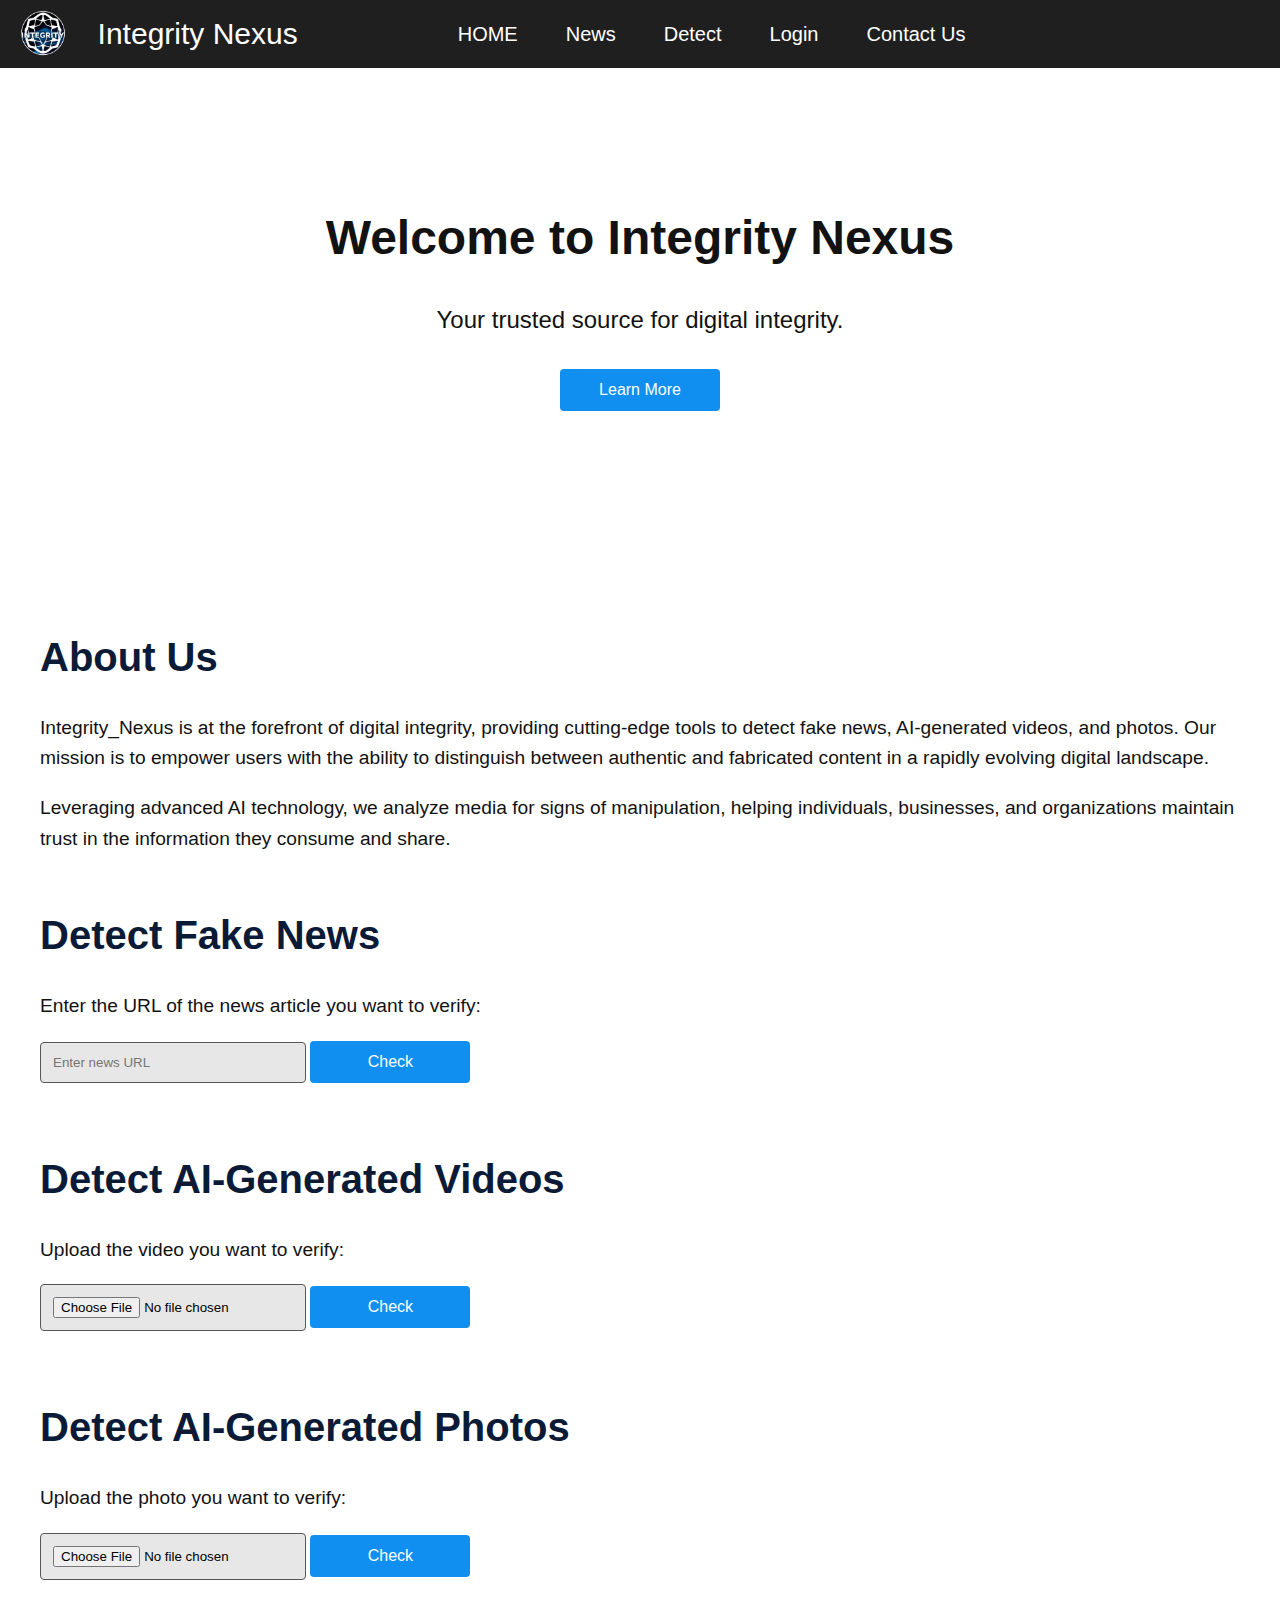
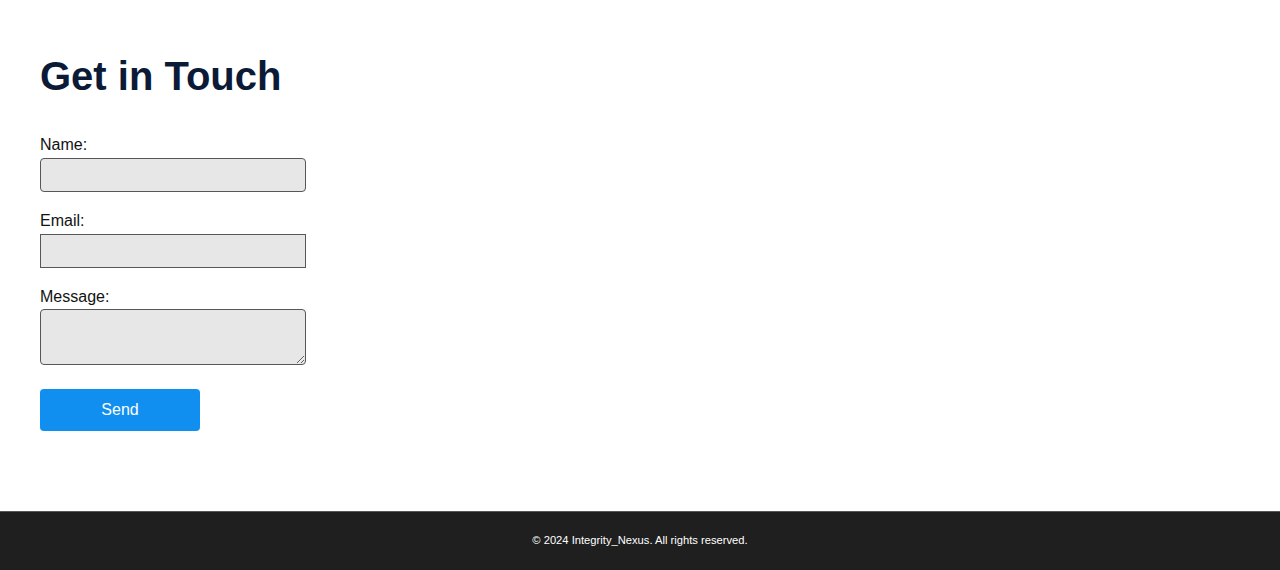
<file: Integirity_Nexux/index.html>
<!DOCTYPE html>
<html lang="en">
<head>
    <meta charset="UTF-8">
    <meta name="viewport" content="width=device-width, initial-scale=1.0">
    <title>Integrity Nexus</title>
    <link rel="stylesheet" href="styles.css">
</head>
<body>
    <nav class="navbar">
        <img src="./logo-nexux.png" alt="Integrity Nexus Logo" class="logo">
        <div class="title">Integrity Nexus</div>
        <div class="menu">
            <a href="index.html">HOME</a>
            <a href="news.html">News</a>


       
            <div class="dropdown">
                <span>Detect</span>
                <div class="dropdown-content">
                    <!-- <a href="text.html">Fake News Detection</a> -->
                    <a href="videos.html">AI-Generated Video Detection</a>
                    <a href="photos.html">AI-Generated Photo Detection</a>
                </div>
            </div>
            <a href="./login/login.html">Login</a>
            <!-- <a href="register.html">REGISTER</a> -->
            <a href="contact.html">Contact Us</a>
        </div>
    </nav>

    <section class="hero">
        <h1>Welcome to Integrity Nexus</h1>
        <p>Your trusted source for digital integrity.</p>
        <button>Learn More</button>
    </section>

    <main>
        <section id="home">
            <h2>About Us</h2>
            <p>Integrity_Nexus is at the forefront of digital integrity, providing cutting-edge tools to detect fake news, AI-generated videos, and photos. Our mission is to empower users with the ability to distinguish between authentic and fabricated content in a rapidly evolving digital landscape.</p>
            <p>Leveraging advanced AI technology, we analyze media for signs of manipulation, helping individuals, businesses, and organizations maintain trust in the information they consume and share.</p>
        </section>
        <section id="news">
            <h2>Detect Fake News</h2>
            <p>Enter the URL of the news article you want to verify:</p>
            <input type="text" id="newsUrl" placeholder="Enter news URL">
            <button onclick="detectFakeNews()">Check</button>
            <p id="newsResult"></p>
        </section>
        <section id="videos">
            <h2>Detect AI-Generated Videos</h2>
            <p>Upload the video you want to verify:</p>
            <input type="file" id="videoFile">
            <button onclick="detectFakeVideo()">Check</button>
            <p id="videoResult"></p>
        </section>
        <section id="photos">
            <h2>Detect AI-Generated Photos</h2>
            <p>Upload the photo you want to verify:</p>
            <input type="file" id="photoFile">
            <button onclick="detectFakePhoto()">Check</button>
            <p id="photoResult"></p>
        </section>
        <section id="contact">
            <h2>Get in Touch</h2>
            <form>
                <div> 
                    <label for="name">Name:</label>
                </div>
                <div> 
                    <input type="text" class="input-box" id="name" name="name" required>
                </div>
                <div>
                    <label for="email">Email:</label>
                </div>
                <div>
                    <input type="email" class="input-box" id="email" name="email" required>
                </div>
                <div>
                    <label for="message">Message:</label>
                 </div>
                <div>
                    <textarea id="message" name="message" required></textarea> 
                 </div>
                 <button type="submit">Send</button>
            </form>
        </section>
    </main>

    <footer class="footer">
        © 2024 Integrity_Nexus. All rights reserved.
    </footer>
    <script src="scripts.js"></script>
</body>
</html>
</file>
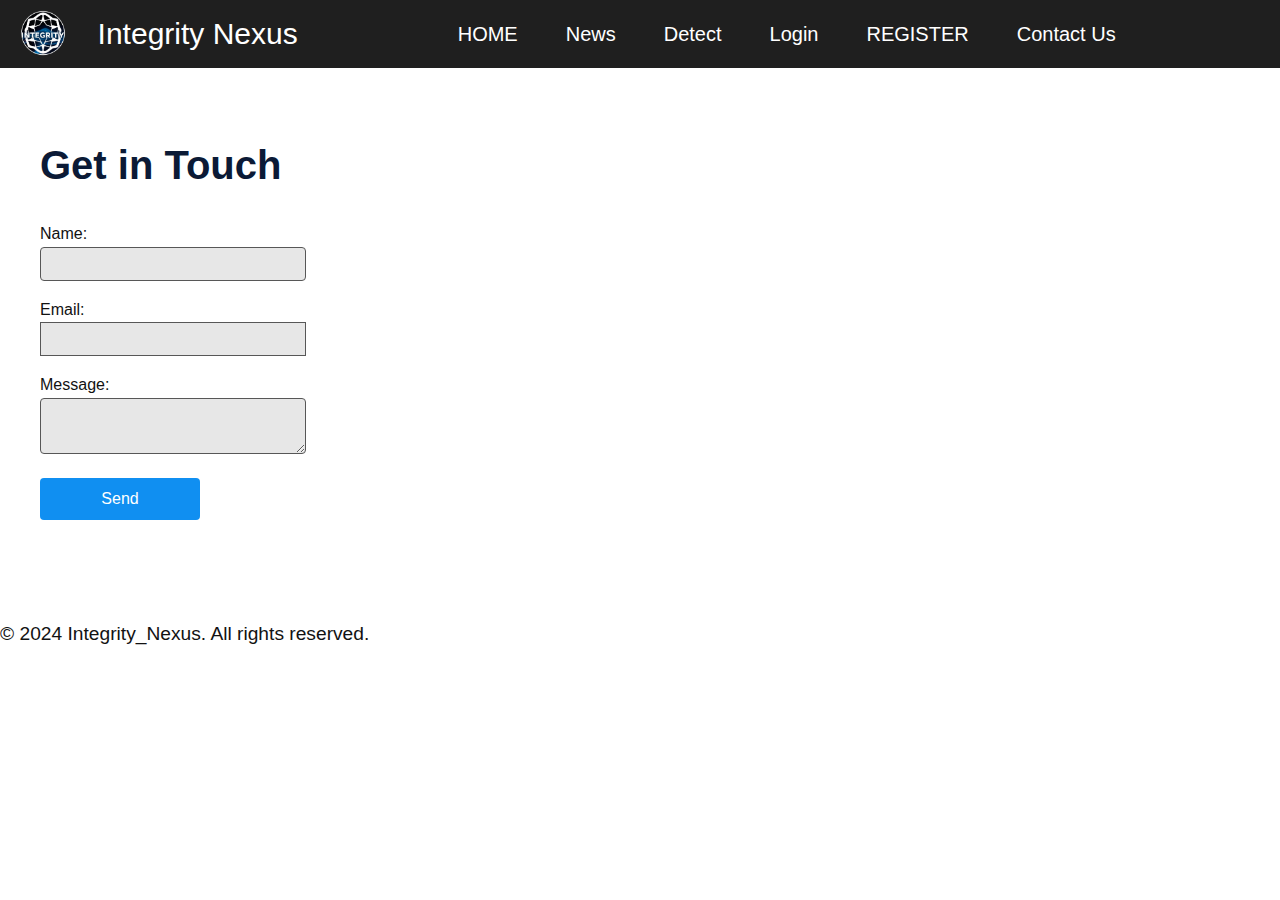
<file: Integirity_Nexux/contact.html>
<!DOCTYPE html>
<html lang="en">
<head>
    <meta charset="UTF-8">
    <meta name="viewport" content="width=device-width, initial-scale=1.0">
    <title>Contact Us</title>
    <link rel="stylesheet" href="styles.css">
</head>
<body>
    <nav class="navbar">
        <img src="logo-nexux.png" alt="Integrity Nexus Logo" class="logo">
        <div class="title">Integrity Nexus</div>
        <div class="menu">
            <a href="home.html">HOME</a>
            <a href="news.html">News</a>


       
            <div class="dropdown">
                <span>Detect</span>
                <div class="dropdown-content">
                    <!-- <a href="text.html">Fake News Detection</a> -->
                    <a href="videos.html">AI-Generated Video Detection</a>
                    <a href="photos.html">AI-Generated Photo Detection</a>
                </div>
            </div>
            <a href="login.html">Login</a>
            <a href="register.html">REGISTER</a>
            <a href="contact.html">Contact Us</a>
        </div>
    </nav>
    <main>
        <section id="contact">
            <h2>Get in Touch</h2>
            <form>
                <div> 
                    <label for="name">Name:</label>
                </div>
                <div> 
                    <input type="text" class="input-box" id="name" name="name" required>
                </div>
                <div>
                    <label for="email">Email:</label>
                </div>
                <div>
                    <input type="email" class="input-box" id="email" name="email" required>
                </div>
                <div>
                    <label for="message">Message:</label>
                 </div>
                <div>
                    <textarea id="message" name="message" required></textarea> 
                 </div>
                 <button type="submit">Send</button>
            </form>
        </section>
        </section>
    </main>
    <footer>
        <p>© 2024 Integrity_Nexus. All rights reserved.</p>
    </footer>
</body>
</html>
</file>
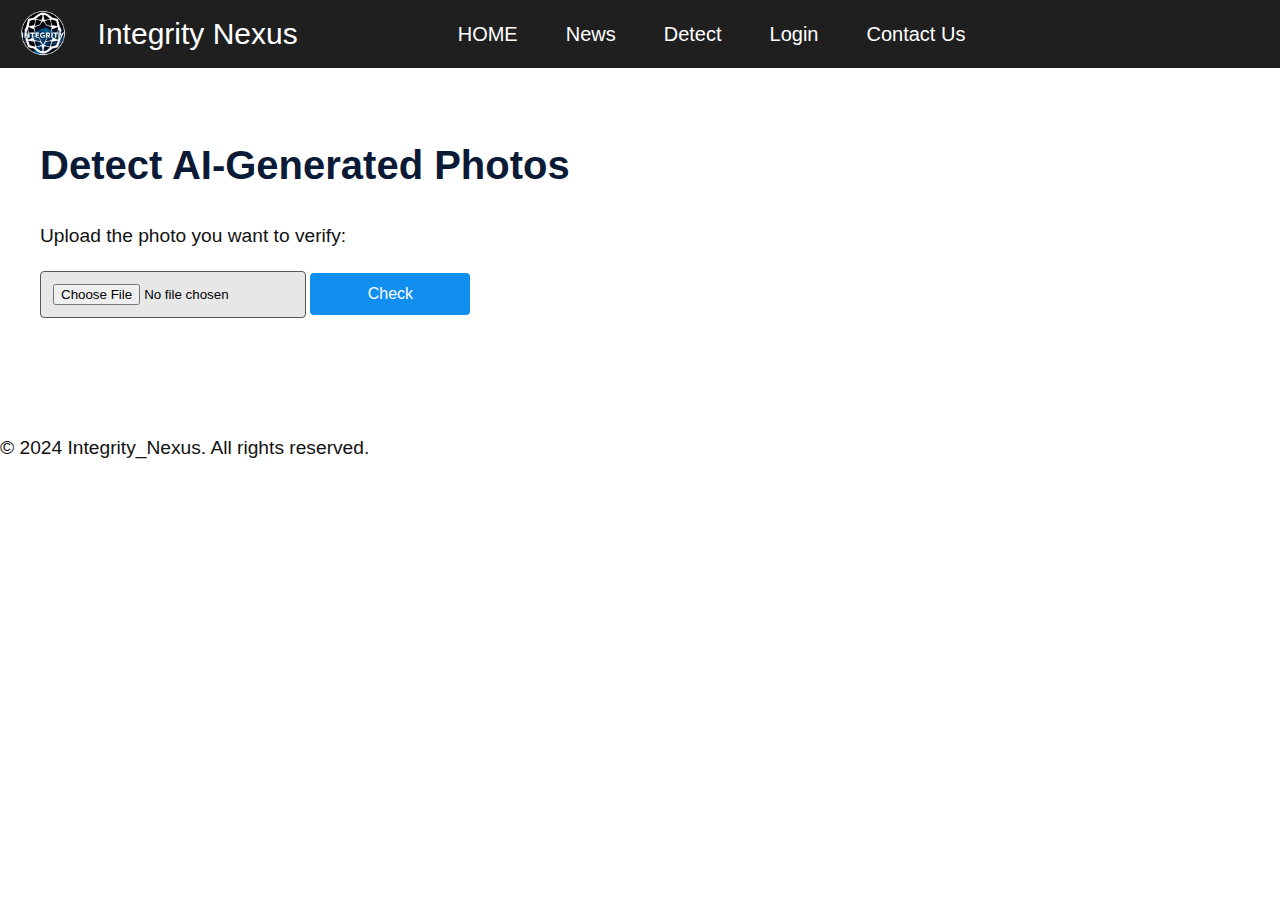
<file: Integirity_Nexux/photos.html>
<!DOCTYPE html>
<html lang="en">
<head>
    <meta charset="UTF-8">
    <meta name="viewport" content="width=device-width, initial-scale=1.0">
    <title>AI-Generated Photo Detection</title>
    <link rel="stylesheet" href="styles.css">
</head>
<body>
    <nav class="navbar">
        <img src="logo-nexux.png" alt="Integrity Nexus Logo" class="logo">
        <div class="title">Integrity Nexus</div>
        <div class="menu">
            <a href="home.html">HOME</a>
            <a href="news.html">News</a>


       
            <div class="dropdown">
                <span>Detect</span>
                <div class="dropdown-content">
                    <!-- <a href="text.html">Fake News Detection</a> -->
                    <a href="videos.html">AI-Generated Video Detection</a>
                    <a href="photos.html">AI-Generated Photo Detection</a>
                </div>
            </div>
            <a href="./login/login.html">Login</a>
            <!-- <a href="register.html">REGISTER</a> -->
            <a href="contact.html">Contact Us</a>
        </div>
    </nav>
    <main>
        <section>
            <h2>Detect AI-Generated Photos</h2>
            <p>Upload the photo you want to verify:</p>
            <input type="file" id="photoFile">
            <button onclick="detectFakePhoto()">Check</button>
            <p id="photoResult"></p>
        </section>
    </main>
    <footer>
        <p>© 2024 Integrity_Nexus. All rights reserved.</p>
    </footer>
    <script src="scripts.js"></script>
</body>
</html>
</file>
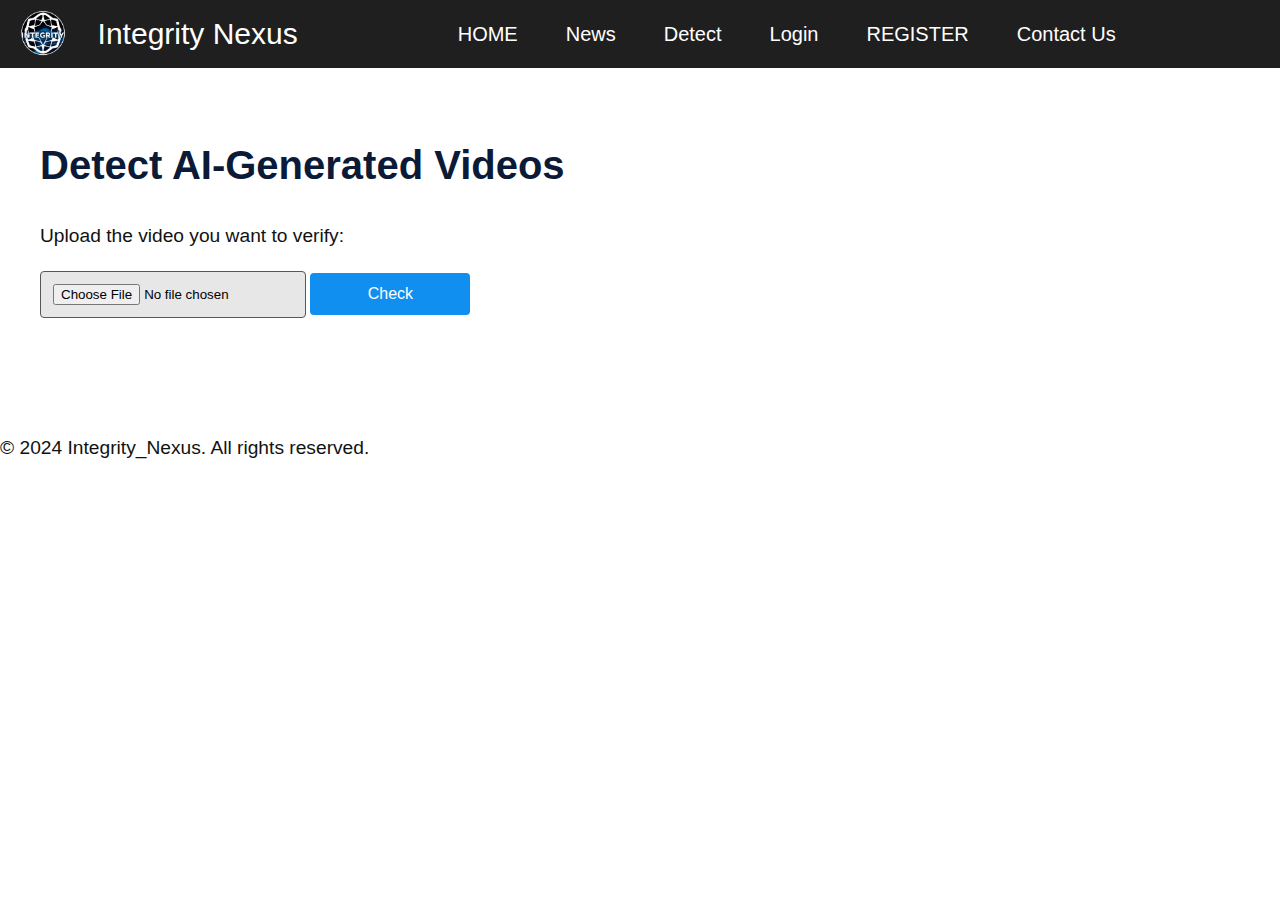
<file: Integirity_Nexux/videos.html>
<!DOCTYPE html>
<html lang="en">
<head>
    <meta charset="UTF-8">
    <meta name="viewport" content="width=device-width, initial-scale=1.0">
    <title>AI-Generated Video Detection</title>
    <link rel="stylesheet" href="styles.css">
</head>
<body>
    <nav class="navbar">
        <img src="logo-nexux.png" alt="Integrity Nexus Logo" class="logo">
        <div class="title">Integrity Nexus</div>
        <div class="menu">
            <a href="home.html">HOME</a>
            <a href="news.html">News</a>


       
            <div class="dropdown">
                <span>Detect</span>
                <div class="dropdown-content">
                    <!-- <a href="text.html">Fake News Detection</a> -->
                    <a href="videos.html">AI-Generated Video Detection</a>
                    <a href="photos.html">AI-Generated Photo Detection</a>
                </div>
            </div>
            <a href="login.html">Login</a>
            <a href="register.html">REGISTER</a>
            <a href="contact.html">Contact Us</a>
        </div>
    </nav>
    <main>
        <section>
            <h2>Detect AI-Generated Videos</h2>
            <p>Upload the video you want to verify:</p>
            <input type="file" id="videoFile">
            <button onclick="detectFakeVideo()">Check</button>
            <p id="videoResult"></p>
        </section>
    </main>
    <footer>
        <p>© 2024 Integrity_Nexus. All rights reserved.</p>
    </footer>
    <script src="scripts.js"></script>
</body>
</html>
</file>
<file: Integirity_Nexux/styles.css>
body {
    margin: 0;
    font-family: 'Roboto', sans-serif;
    color: #121212;
    background-color: #ffffff;
    line-height: 1.6;
}

.navbar {
    display: flex;
    align-items: center;
    padding: 10px 20px;
    background-color: #1f1f1f;
}

.navbar .title {
    font-size: 24px;
    color: #ffffff;
}

.navbar .menu {
    position: relative;
    display: flex;
    font-size: 20px;
    gap: 4rem;
    left: 10rem;
    color: #ffffff;
}

.navbar .menu a {
    color: #ffffff;
    text-decoration: none;
}

.dropdown-content{
    border-radius: 0px 27px 19px 38px;
}

.navbar .menu .dropdown-content {
    display: none;
    position: absolute;
    background-color: #ffffff;
    min-width: 16rem;
    box-shadow: 0px 8px 16px 0px rgba(0,0,0,0.2);
    z-index: 1;
}

.navbar .menu .dropdown-content a {
    color: #000000;
    padding: 12px 16px;
    text-decoration: none;
    display: block;
}

.navbar .menu .dropdown-content a:hover {
    background-color: #f5f5f5;
    color: #000000;
}

 .dropdown:hover .dropdown-content {
    display: block;
}

.navbar .menu a:hover {
    color: #bab9b9;
    transition: color 0.3s ease;
}


.hero {
    text-align: center;
    padding: 100px 20px;
}

.hero h1 {
    font-size: 3rem;
    margin-bottom: 20px;
}

.hero p {
    font-size: 1.5rem;
    margin-bottom: 30px;
}

.content {
    padding: 20px;
}

.content h1 {
    font-size: 32px;
    margin-bottom: 20px;
}

.content .contact-info {
    display: flex;
    flex-direction: column;
    gap: 10px;
}

.content .contact-info .icon {
    font-size: 24px;
    margin-right: 10px;
}

.header-container {
    display: flex;
    align-items: center;
    justify-content: space-between;
    max-width: 1200px;
    margin: 0 auto;
    padding: 0 20px;
}

.logo {
    height: 3rem;
    margin-right: 2rem;
}

.main-nav ul {
    list-style: none;
    padding: 0;
    margin: 0;
    display: flex;
    align-items: center;
}

.main-nav ul li {
    margin: 0 1rem;
}

.main-nav ul li a {
    color: #fff;
    text-decoration: none;
    font-weight: bold;
    padding: 0.5rem 1rem;
    transition: background-color 0.3s ease;
    border-radius: 4px;
}

.main-nav ul li a:hover {
    background-color: #04AA6D;
}

main {
    padding: 2rem;
    max-width: 1200px;
    margin: 0 auto;
}

section {
    margin-bottom: 3rem;
}

h2 {
    color: #0b1a36;
    font-size: 2.5rem;
    margin-bottom: 1.5rem;
}

p {
    font-size: 1.2rem;
}

input[type="text"], input[type="file"] {
    width: 15rem;
    padding: 0.75rem;
    margin-bottom: 1rem;
    border: 1px solid #575757;
    border-radius: 4px;
    background-color: #e7e7e7;
    color: #000000;
}
textarea {
    width: 15rem;
    padding: 0.75rem;
    margin-bottom: 1rem;
    border: 1px solid #575757;
    border-radius: 4px;
    background-color: #e7e7e7;
    color: #000000;
}

input[type="text"]:focus, input[type="file"]:focus, textarea:focus {
    border-color: #161616;
}

.input-box{
    width: 15rem !important;
    height: 0.5rem;
    padding: 0.75rem !important;
    margin-bottom: 1rem !important;
    border: 1px solid #575757 !important;
    background-color: #e7e7e7;
    color: #000000;
}

.input-box-email{
    width: 10rem;
    height: 0.5rem;
    padding: 0.75rem !important;
    margin-bottom: 1rem !important;
}

button {
    width: 10rem;
    padding: 0.75rem;
    background-color: #108ff1;
    color: #fff;
    border: none;
    border-radius: 4px;
    cursor: pointer;
    font-size: 1rem;
}

button:hover {
    background-color: #55adef;
    transition: background-color 0.3s ease;
}


.footer {
    text-align: center;
    font-size: 0.7rem;
    padding: 20px;
    border-top: 1px solid #575757;
    background-color: #1f1f1f;
    color: #ffffff;
}

@media (max-width: 1550px) {
    .navbar .title {
        font-size: 30px
    }
    
    .navbar .menu {
        font-size: 20px;
        gap: 3rem;
        left: 10rem;
    }
}
@media (max-width: 1100px) {
    .navbar .title {
        font-size: 24px
    }
    
    .navbar .menu {
        font-size: 16px;
        gap: 2rem;
        left: 3rem;
    }
}
@media (max-width: 850px) {
    .navbar .title {
        font-size: 20px;
    }
    
    .navbar .menu {
        font-size: 12px;
        gap: 1rem;
        left: 1rem;
    }
}
@media (max-width: 500px) {

    .navbar{
        display: flex;
        flex-direction: column;
        align-items: start;
    }
    .navbar .title {
        font-size: 14px;
    }

    .navbar .menu {
        flex-direction: column;
        font-size: 10px;
        gap: 1rem;
        left: 0rem;
        top: 1rem;
        padding: 0rem 0rem 2rem 0rem;
    }

    .main-nav ul {
        flex-direction: column;
        gap: 1rem;
    }
}
</file>
